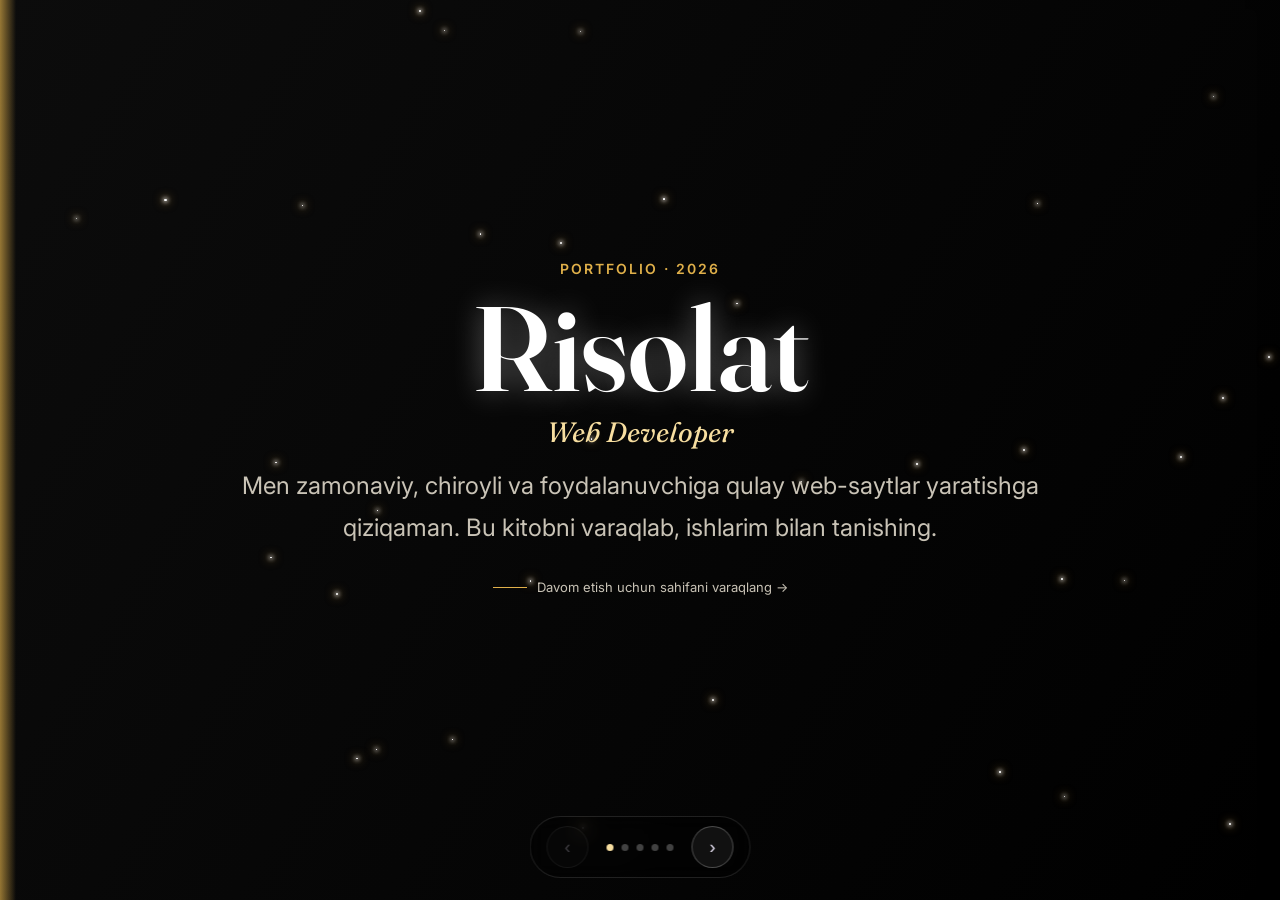
<file: portfolio.html>
<!DOCTYPE html>
<html lang="uz">
<head>
<meta charset="UTF-8">
<meta name="viewport" content="width=device-width, initial-scale=1, viewport-fit=cover">
<title>Risolat — Portfolio</title>
<link rel="preconnect" href="https://fonts.googleapis.com">
<link rel="preconnect" href="https://fonts.gstatic.com" crossorigin>
<link href="https://fonts.googleapis.com/css2?family=Fraunces:opsz,wght,ital@9..144,400,1,9..144,600&family=Inter:wght@400;500;600&display=swap" rel="stylesheet">
<style>
:root{
  --bg:#000000; --bg2:#000000;
  --glow1:#7c3aed; --glow2:#db2777; --glow3:#4c1d95;
  --paper:#0c0c0c; --paper-shade:#000000; --ink:#ffffff; --ink-soft:#c9c3b6;
  --gold:#e0b04a; --gold-soft:#f7dea0;
  --serif:'Fraunces',serif; --sans:'Inter',system-ui,sans-serif;
  box-sizing:border-box;
  padding-top:env(safe-area-inset-top,0px);
  padding-bottom:env(safe-area-inset-bottom,0px);
}
@media (prefers-color-scheme: light){
  :root:not([data-theme="dark"]){ --bg:#1c1230; --bg2:#241638; }
}
:root[data-theme="dark"]{ --bg:#120a1e; --bg2:#1b1030; }
html{ scroll-padding-top:env(safe-area-inset-top,0px); height:100%; }
*{ margin:0; padding:0; box-sizing:border-box; }
body{
  height:100%; min-height:100vh; background:var(--bg); color:var(--ink);
  font-family:var(--sans); overflow:hidden; position:relative;
}

.aura{ position:fixed; inset:0; z-index:0; overflow:hidden; background:var(--bg); }
.aura span{ position:absolute; border-radius:50%; filter:blur(110px); opacity:.22; }
.aura .a1{ width:60vmax; height:60vmax; left:-20vmax; top:-18vmax; background:var(--glow3); }
.aura .a2{ width:45vmax; height:45vmax; right:-15vmax; bottom:-15vmax; background:var(--glow1); }
.aura .a3{ width:32vmax; height:32vmax; right:8vmax; top:-10vmax; background:var(--glow2); opacity:.14; }
.stars{ position:fixed; inset:0; z-index:0; pointer-events:none; }
.star{ position:absolute; border-radius:50%; background:#fff;
  box-shadow:0 0 4px 1px rgba(255,255,255,.9), 0 0 10px 2px rgba(201,151,63,.55);
  animation:twinkle 3.4s ease-in-out infinite; }
@keyframes twinkle{
  0%,100%{ opacity:.25; transform:scale(.7); }
  50%{ opacity:1; transform:scale(1.15); }
}
.grain{ position:fixed; inset:0; z-index:1; pointer-events:none;
  background-image:radial-gradient(rgba(255,255,255,.03) 1px, transparent 1px);
  background-size:3px 3px; mix-blend-mode:overlay; opacity:.5; }

.stage{ position:relative; z-index:2; height:100vh; width:100vw; display:flex;
  align-items:center; justify-content:center; padding:0; }
.scene{ perspective:2600px; width:100vw; height:100vh; }
.book{ position:relative; width:100%; height:100%; transform-style:preserve-3d; }

.page{
  position:absolute; inset:0; background:linear-gradient(120deg,var(--paper),var(--paper-shade));
  border-radius:0; transform-origin:left center; backface-visibility:hidden;
  box-shadow:0 30px 60px -20px rgba(0,0,0,.55), inset -14px 0 30px -20px rgba(0,0,0,.18);
  transition:transform 1s cubic-bezier(.6,0,.35,1);
  overflow:auto; -ms-overflow-style:none; scrollbar-width:none;
}
.page::-webkit-scrollbar{ display:none; }
.page::before{
  content:''; position:absolute; left:0; top:0; bottom:0; width:16px;
  background:linear-gradient(90deg,var(--gold),rgba(185,134,47,0));
  opacity:.65;
}
.page-stars{ position:absolute; inset:0; overflow:hidden; pointer-events:none; z-index:0; }
.page-inner{ position:relative; z-index:1; padding:clamp(48px,7vh,90px) clamp(24px,6vw,58px) clamp(90px,12vh,120px) clamp(38px,7vw,72px); min-height:100%;
  padding-top:calc(clamp(48px,7vh,90px) + env(safe-area-inset-top,0px)); }
.page.turned{ transform:rotateY(-178deg); }

.kicker{ font-size:14px; letter-spacing:.14em; color:var(--gold); font-weight:600; text-transform:uppercase; }
h1.title{ font-family:var(--serif); font-weight:600; font-size:clamp(38px,6vw,64px); line-height:1.02; margin:10px 0 6px; color:var(--ink); text-shadow:0 0 30px rgba(255,255,255,.35); }
h2.page-title{ font-family:var(--serif); font-style:italic; font-weight:400; font-size:clamp(34px,5.2vw,56px); color:var(--ink); margin-bottom:18px; text-shadow:0 0 20px rgba(255,255,255,.25); }
p.lede{ font-size:clamp(18px,2.2vw,24px); color:var(--ink-soft); line-height:1.75; max-width:52ch; }
.role{ font-family:var(--serif); font-style:italic; font-size:clamp(18px,2.2vw,22px); color:var(--gold-soft); margin-bottom:16px; }

.cover-inner{
  display:flex; flex-direction:column; align-items:center; justify-content:center;
  text-align:center; min-height:100%; padding-left:clamp(24px,8vw,80px); padding-right:clamp(24px,8vw,80px);
}
.cover-inner .lede{ max-width:60ch; }
.cover-inner h1.title{ font-size:clamp(56px,11vw,120px); }
.cover-inner .role{ font-size:clamp(20px,3vw,28px); }

.cover-foot{ display:flex; align-items:center; gap:10px; margin-top:30px; color:var(--ink-soft); font-size:13px; }
.cover-foot .line{ width:34px; height:1px; background:var(--gold); }

.facts{ margin-top:22px; display:grid; grid-template-columns:auto 1fr; gap:9px 18px; max-width:46ch; }
.facts dt{ font-size:14px; letter-spacing:.06em; color:var(--gold); text-transform:uppercase; }
.facts dd{ font-size:20px; color:var(--ink); }

.skill-row{ margin-bottom:20px; max-width:52ch; }
.skill-row .lbl{ display:flex; justify-content:space-between; font-size:18px; margin-bottom:6px; }
.skill-row .lbl b{ font-weight:600; }
.skill-row .lbl span{ color:var(--ink-soft); font-size:15px; }
.track{ height:5px; background:rgba(255,255,255,.12); border-radius:5px; overflow:hidden; }
.track i{ display:block; height:100%; background:linear-gradient(90deg,var(--gold),#7a4a1f); }

.proj{ padding:14px 0; border-bottom:1px solid rgba(255,255,255,.14); max-width:56ch; }
.proj:last-child{ border-bottom:none; }
.proj h3{ font-family:var(--serif); font-size:26px; font-weight:600; margin-bottom:4px; }
.proj p{ font-size:17px; color:var(--ink-soft); line-height:1.6; margin-bottom:8px; }
.proj .tags{ display:flex; gap:6px; margin-bottom:8px; }
.proj .tags span{ font-size:13px; padding:3px 8px; border:1px solid rgba(255,255,255,.2); border-radius:20px; color:var(--ink-soft); }
.proj button{ font-family:var(--sans); font-size:16px; background:none; border:none; color:var(--gold-soft); font-weight:600; cursor:pointer; padding:0; }
.proj button:hover{ text-decoration:underline; }

form{ display:flex; flex-direction:column; gap:12px; max-width:48ch; margin-top:6px; }
form input, form textarea{
  font-family:var(--sans); font-size:17px; padding:12px 14px; border:1px solid rgba(255,255,255,.2);
  background:rgba(255,255,255,.06); border-radius:8px; color:var(--ink); outline-offset:2px;
}
form input::placeholder, form textarea::placeholder{ color:var(--ink-soft); }
form textarea{ resize:none; height:90px; }
form button{
  align-self:flex-start; font-family:var(--sans); font-size:17px; font-weight:600; padding:11px 20px;
  border:none; border-radius:8px; background:linear-gradient(90deg,var(--gold),#7a4a1f); color:#fff; cursor:pointer;
}
.closing{ margin-top:22px; font-size:16px; color:var(--ink-soft); }

.nav{ position:fixed; left:50%; bottom:calc(22px + env(safe-area-inset-bottom,0px));
  transform:translateX(-50%); z-index:5; display:flex; align-items:center; gap:18px;
  background:rgba(0,0,0,.35); backdrop-filter:blur(10px); padding:9px 16px; border-radius:999px;
  border:1px solid rgba(255,255,255,.12); }
.nav button{
  width:42px; height:42px; border-radius:50%; border:1px solid rgba(255,255,255,.25);
  background:rgba(255,255,255,.06); color:#f2ecff; font-size:18px; cursor:pointer;
  display:flex; align-items:center; justify-content:center; transition:.2s;
}
.nav button:hover:not(:disabled){ background:rgba(255,255,255,.16); }
.nav button:disabled{ opacity:.25; cursor:default; }
.dots{ display:flex; gap:8px; }
.dots i{ width:7px; height:7px; border-radius:50%; background:rgba(255,255,255,.25); }
.dots i.on{ background:var(--gold-soft); }

@media (max-width:600px){
  .scene{ max-height:68vh; }
  .page-inner{ padding:26px 22px 20px 34px; }
}
</style>
</head>
<body>

<div class="aura"><span class="a1"></span><span class="a2"></span><span class="a3"></span></div>
<div class="stars" id="stars"></div>
<div class="grain"></div>

<div class="stage">
  <div class="scene">
    <div class="book" id="book">

      <div class="page" data-i="0">
        <div class="page-stars"></div>
        <div class="page-inner cover-inner">
          <p class="kicker">Portfolio · 2026</p>
          <h1 class="title">Risolat</h1>
          <p class="role">Web Developer</p>
          <p class="lede">Men zamonaviy, chiroyli va foydalanuvchiga qulay web-saytlar yaratishga qiziqaman. Bu kitobni varaqlab, ishlarim bilan tanishing.</p>
          <div class="cover-foot"><span class="line"></span> Davom etish uchun sahifani varaqlang →</div>
        </div>
      </div>

      <div class="page" data-i="1">
        <div class="page-stars"></div>
        <div class="page-inner">
          <p class="kicker">01 — Men haqimda</p>
          <h2 class="page-title">Tanishib qo'yaylik</h2>
          <p class="lede">Men web dasturlashni o'rganayotgan dasturchiman. Zamonaviy web texnologiyalar yordamida yangi loyihalar yaratishni yaxshi ko'raman.</p>
          <dl class="facts">
            <dt>Ism</dt><dd>Risolat</dd>
            <dt>Yo'nalish</dt><dd>Web Development</dd>
            <dt>Til</dt><dd>O'zbek tili</dd>
            <dt>Maqsad</dt><dd>Professional Developer</dd>
          </dl>
        </div>
      </div>

      <div class="page" data-i="2">
        <div class="page-stars"></div>
        <div class="page-inner">
          <p class="kicker">02 — Ko'nikmalar</p>
          <h2 class="page-title">Nimalarni bilaman</h2>
          <div class="skill-row"><div class="lbl"><b>HTML</b><span>Web sahifalar yaratish</span></div><div class="track"><i style="width:90%"></i></div></div>
          <div class="skill-row"><div class="lbl"><b>CSS</b><span>Zamonaviy dizayn</span></div><div class="track"><i style="width:85%"></i></div></div>
          <div class="skill-row"><div class="lbl"><b>JavaScript</b><span>Interaktiv saytlar</span></div><div class="track"><i style="width:65%"></i></div></div>
          <div class="skill-row"><div class="lbl"><b>Python</b><span>Dasturlash va backend</span></div><div class="track"><i style="width:70%"></i></div></div>
        </div>
      </div>

      <div class="page" data-i="3">
        <div class="page-stars"></div>
        <div class="page-inner">
          <p class="kicker">03 — Loyihalar</p>
          <h2 class="page-title">Ustida ishlaganlarim</h2>
          <div class="proj">
            <h3>Robot Project</h3>
            <p>Robot mavzusida yaratilgan zamonaviy web loyiha.</p>
            <div class="tags"><span>HTML</span><span>CSS</span><span>JS</span></div>
            <button onclick="showMessage('Robot Project')">Loyihani ko'rish →</button>
          </div>
          <div class="proj">
            <h3>Online Shop</h3>
            <p>Mahsulotlar uchun zamonaviy internet do'kon.</p>
            <div class="tags"><span>HTML</span><span>CSS</span><span>JS</span></div>
            <button onclick="showMessage('Online Shop')">Loyihani ko'rish →</button>
          </div>
          <div class="proj">
            <h3>Book Website</h3>
            <p>Kitoblarni izlash va ko'rish uchun web-sayt.</p>
            <div class="tags"><span>Python</span><span>Flask</span></div>
            <button onclick="showMessage('Book Website')">Loyihani ko'rish →</button>
          </div>
        </div>
      </div>

      <div class="page" data-i="4">
        <div class="page-stars"></div>
        <div class="page-inner">
          <p class="kicker">04 — Aloqa</p>
          <h2 class="page-title">Men bilan bog'laning</h2>
          <form onsubmit="sendMessage(event)">
            <input type="text" id="name" placeholder="Ismingiz" required>
            <input type="email" placeholder="Email" required>
            <input type="tel" placeholder="Telefon raqami">
            <textarea placeholder="Xabaringiz"></textarea>
            <button type="submit">Xabar yuborish →</button>
          </form>
          <p class="closing">© 2026 Risolat. All rights reserved.</p>
        </div>
      </div>

    </div>
  </div>

  <div class="nav">
    <button id="prevBtn" aria-label="Oldingi sahifa">‹</button>
    <div class="dots" id="dots"></div>
    <button id="nextBtn" aria-label="Keyingi sahifa">›</button>
  </div>
</div>

<script>
const starsEl = document.getElementById('stars');
const STAR_COUNT = 140;
for(let i=0;i<STAR_COUNT;i++){
  const s = document.createElement('div');
  s.className = 'star';
  const size = (Math.random()*2 + 0.6).toFixed(1);
  s.style.width = size + 'px';
  s.style.height = size + 'px';
  s.style.left = (Math.random()*100) + 'vw';
  s.style.top = (Math.random()*100) + 'vh';
  s.style.animationDelay = (Math.random()*3.4).toFixed(2) + 's';
  s.style.animationDuration = (2.4 + Math.random()*2.6).toFixed(2) + 's';
  starsEl.appendChild(s);
}

document.querySelectorAll('.page-stars').forEach(container=>{
  const n = 34;
  for(let i=0;i<n;i++){
    const s = document.createElement('div');
    s.className = 'star';
    const size = (Math.random()*1.8 + 0.6).toFixed(1);
    s.style.width = size + 'px';
    s.style.height = size + 'px';
    s.style.left = (Math.random()*100) + '%';
    s.style.top = (Math.random()*100) + '%';
    s.style.animationDelay = (Math.random()*3.4).toFixed(2) + 's';
    s.style.animationDuration = (2.4 + Math.random()*2.6).toFixed(2) + 's';
    container.appendChild(s);
  }
});

const total = 5;
let current = 0;
const dotsEl = document.getElementById('dots');
const prevBtn = document.getElementById('prevBtn');
const nextBtn = document.getElementById('nextBtn');

for(let i=0;i<total;i++){
  const d = document.createElement('i');
  dotsEl.appendChild(d);
}

function render(){
  document.querySelectorAll('.page').forEach(p=>{
    const i = +p.dataset.i;
    p.style.zIndex = i < current ? i : (total - i);
    p.classList.toggle('turned', i < current);
  });
  [...dotsEl.children].forEach((d,i)=> d.classList.toggle('on', i===current));
  prevBtn.disabled = current===0;
  nextBtn.disabled = current===total-1;
}

function next(){ if(current<total-1){ current++; render(); } }
function prev(){ if(current>0){ current--; render(); } }

nextBtn.addEventListener('click', next);
prevBtn.addEventListener('click', prev);
document.addEventListener('keydown', e=>{
  if(e.key==='ArrowRight') next();
  if(e.key==='ArrowLeft') prev();
});

function showMessage(project){
  alert(project + " loyihasi tez orada qo'shiladi! 🚀");
}
function sendMessage(event){
  event.preventDefault();
  const name = document.getElementById('name').value;
  alert("Rahmat, " + name + "! Xabaringiz qabul qilindi. 😊");
  event.target.reset();
}

render();
</script>
</body>
</html>
</file>
